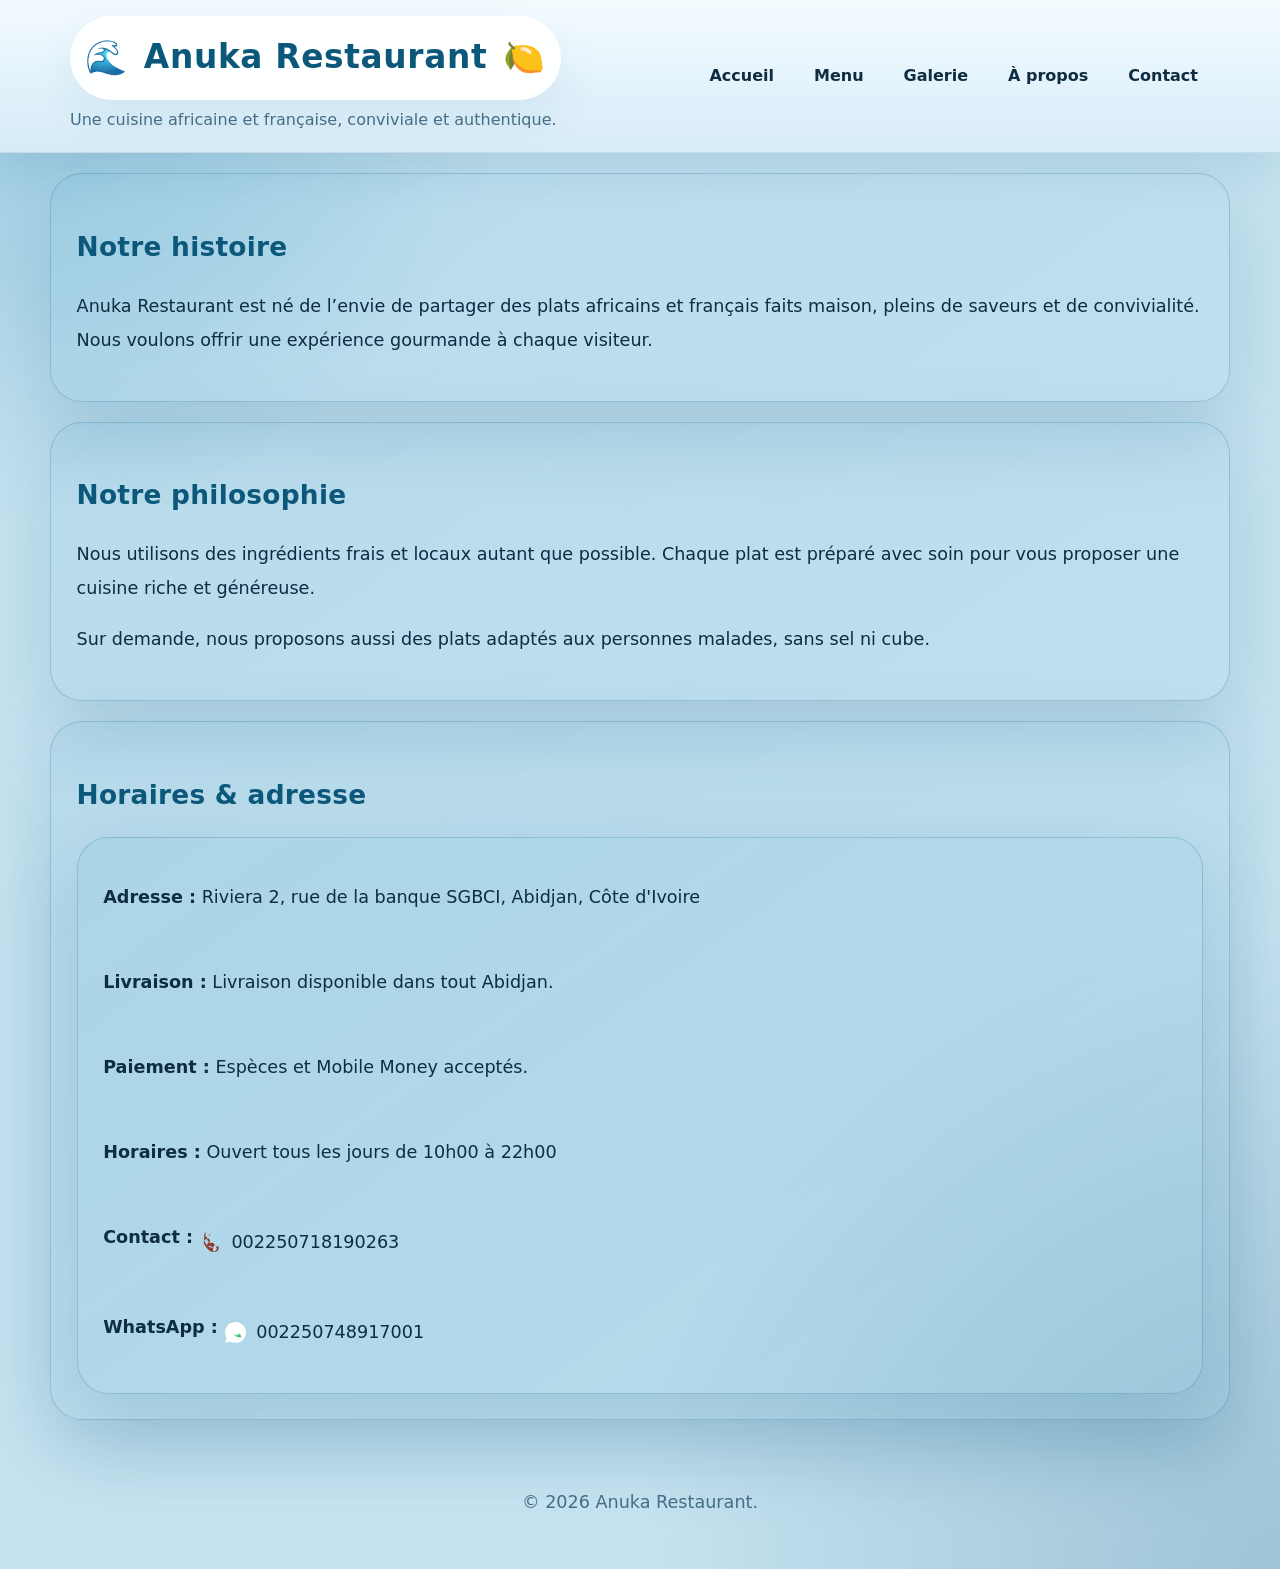
<file: about.html>
<!DOCTYPE html>
<html lang="fr">
<head>
  <meta charset="UTF-8">
  <meta name="viewport" content="width=device-width, initial-scale=1.0">
  <meta name="description" content="En savoir plus sur Anuka Restaurant : histoire, philosophie, livraison à Abidjan et options sans sel / sans cube sur demande.">
  <title>À propos — Anuka Restaurant</title>
  <link rel="stylesheet" href="style.css">
</head>
<body>
  <header class="site-header">
    <div class="header-inner">
      <div class="brand">
        <span class="logo-text">Anuka Restaurant</span>
        <p class="tagline">Une cuisine africaine et française, conviviale et authentique.</p>
      </div>
      <nav class="main-nav">
        <a href="index.html">Accueil</a>
        <a href="menu.html">Menu</a>
        <a href="gallery.html">Galerie</a>
        <a href="about.html">À propos</a>
        <a href="contact.html">Contact</a>
      </nav>
    </div>
  </header>

  <main>
    <section class="about-section">
      <h2>Notre histoire</h2>
      <p>Anuka Restaurant est né de l’envie de partager des plats africains et français faits maison, pleins de saveurs et de convivialité. Nous voulons offrir une expérience gourmande à chaque visiteur.</p>
    </section>

    <section class="about-section">
      <h2>Notre philosophie</h2>
      <p>Nous utilisons des ingrédients frais et locaux autant que possible. Chaque plat est préparé avec soin pour vous proposer une cuisine riche et généreuse.</p>
      <p>Sur demande, nous proposons aussi des plats adaptés aux personnes malades, sans sel ni cube.</p>
    </section>

    <section class="about-section">
      <h2>Horaires & adresse</h2>
      <div class="contact-card">
        <p><strong>Adresse :</strong> Riviera 2, rue de la banque SGBCI, Abidjan, Côte d'Ivoire</p>
        <p><strong>Livraison :</strong> Livraison disponible dans tout Abidjan.</p>
        <p><strong>Paiement :</strong> Espèces et Mobile Money acceptés.</p>
        <p><strong>Horaires :</strong> Ouvert tous les jours de 10h00 à 22h00</p>
        <p><strong>Contact :</strong> <span class="contact-line"><span class="icon icon-phone"></span>002250718190263</span></p>
        <p><strong>WhatsApp :</strong> <span class="contact-line"><span class="icon icon-whatsapp"></span>002250748917001</span></p>
      </div>
    </section>
  </main>

  <footer class="site-footer">
    <p>© 2026 Anuka Restaurant.</p>
  </footer>
</body>
</html>
</file>
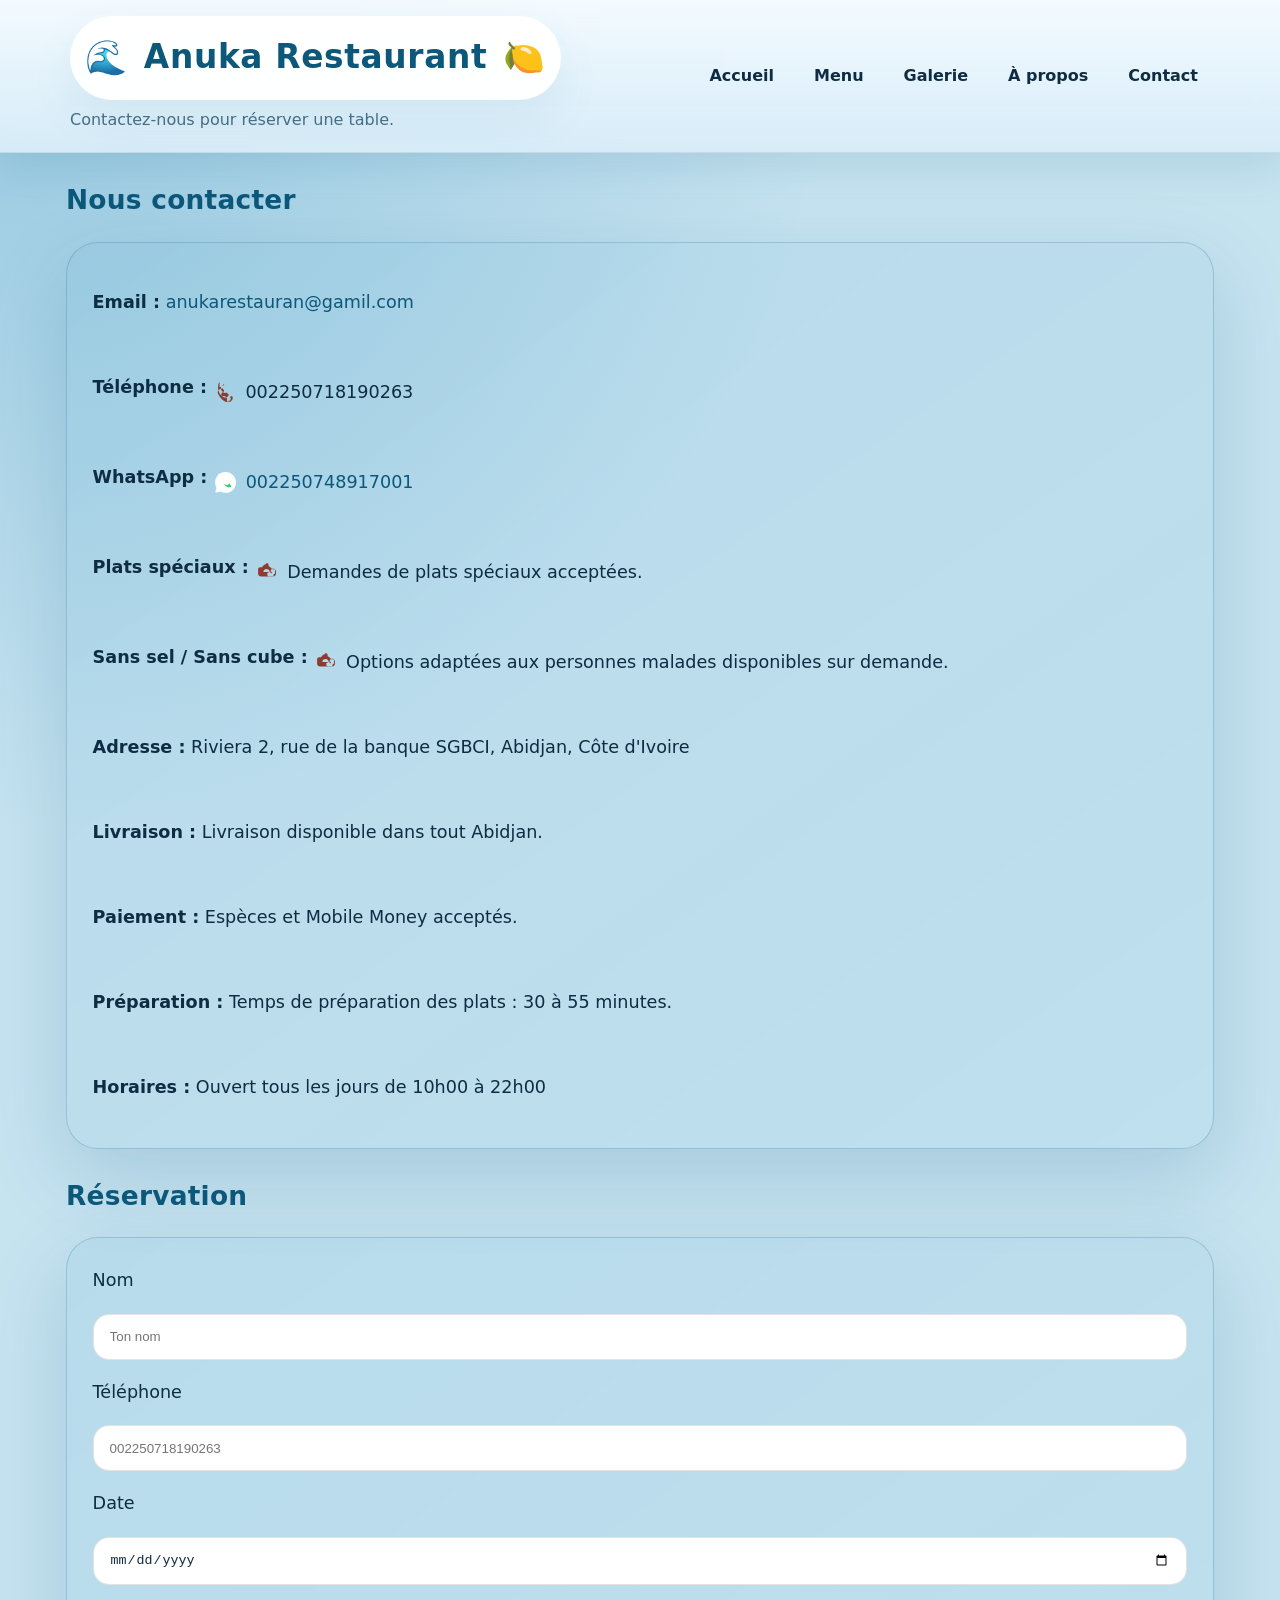
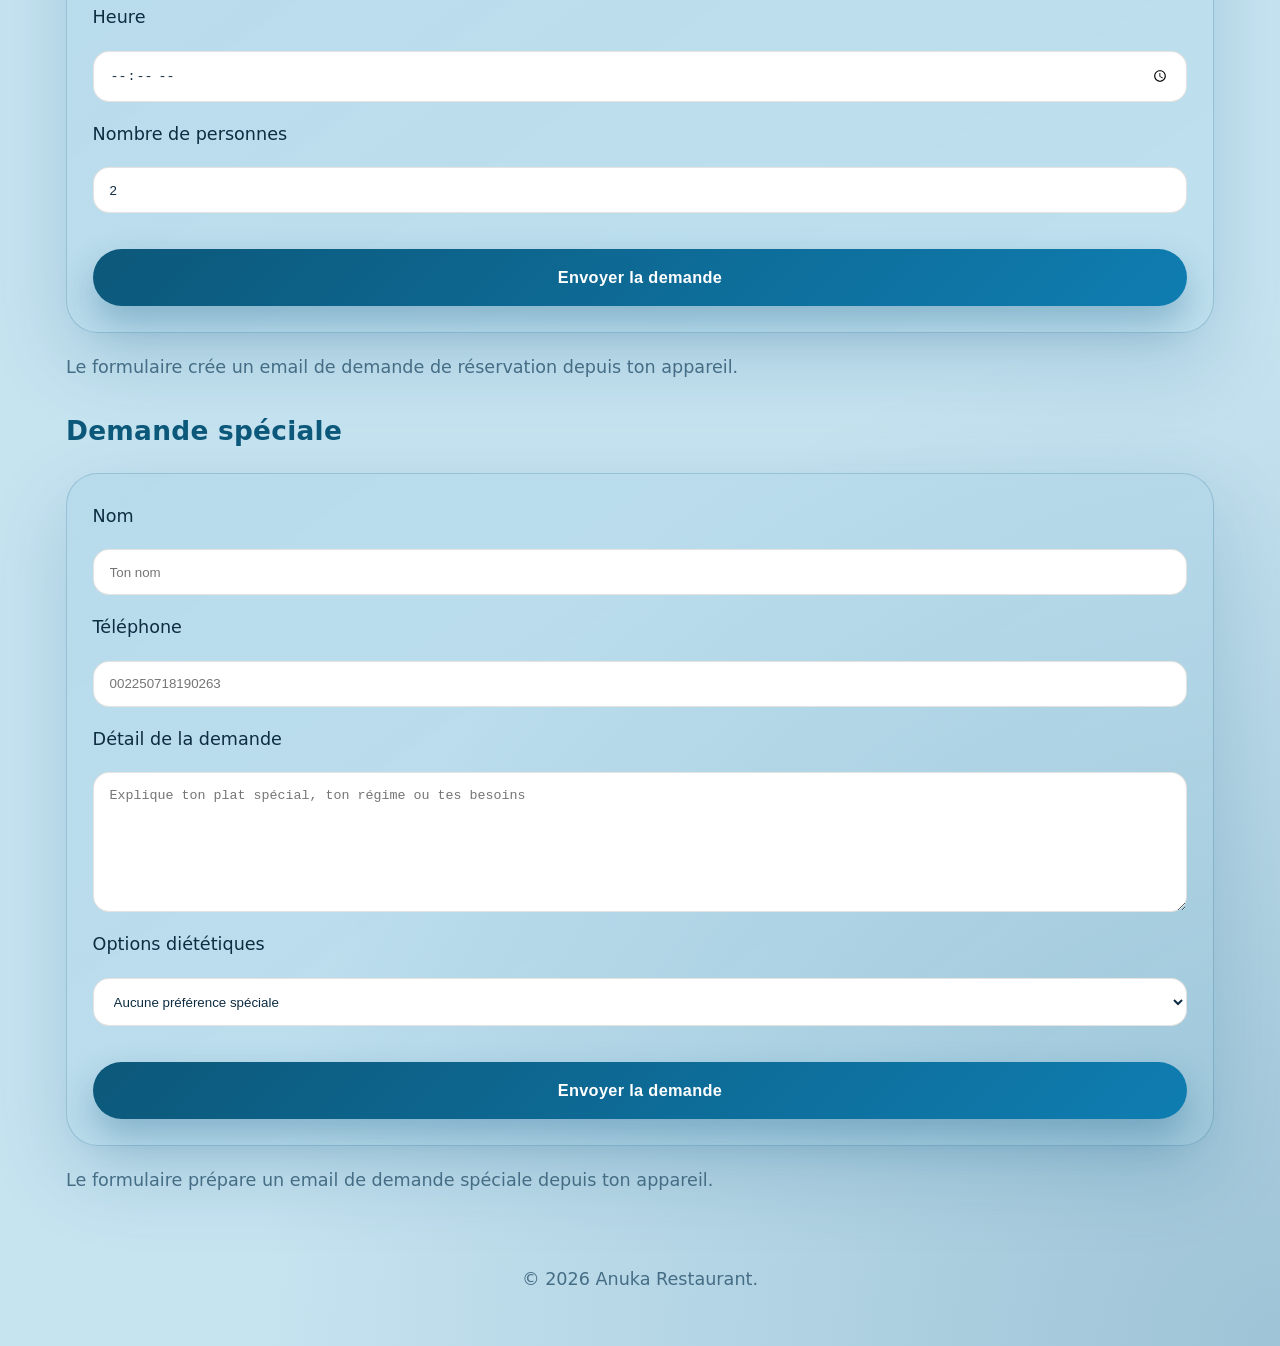
<file: contact.html>
<!DOCTYPE html>
<html lang="fr">
<head>
  <meta charset="UTF-8">
  <meta name="viewport" content="width=device-width, initial-scale=1.0">
  <meta name="description" content="Contactez Anuka Restaurant à Abidjan pour réservation, livraison, plats spéciaux, options sans sel et sans cube.">
  <title>Contact — Anuka Restaurant</title>
  <link rel="stylesheet" href="style.css">
</head>
<body>
  <header class="site-header">
    <div class="header-inner">
      <div class="brand">
        <span class="logo-text">Anuka Restaurant</span>
        <p class="tagline">Contactez-nous pour réserver une table.</p>
      </div>
      <nav class="main-nav">
        <a href="index.html">Accueil</a>
        <a href="menu.html">Menu</a>
        <a href="gallery.html">Galerie</a>
        <a href="about.html">À propos</a>
        <a href="contact.html">Contact</a>
      </nav>
    </div>
  </header>

  <main>
    <section class="contact-section">
      <h2>Nous contacter</h2>
      <div class="contact-card">
        <p><strong>Email :</strong> <a href="mailto:anukarestauran@gamil.com">anukarestauran@gamil.com</a></p>
        <p><strong>Téléphone :</strong> <span class="contact-line"><span class="icon icon-phone"></span>002250718190263</span></p>
        <p><strong>WhatsApp :</strong> <span class="contact-line"><span class="icon icon-whatsapp"></span><a href="https://wa.me/2280748917001" target="_blank">002250748917001</a></span></p>
        <p><strong>Plats spéciaux :</strong> <span class="contact-line"><span class="icon icon-special"></span>Demandes de plats spéciaux acceptées.</span></p>
        <p><strong>Sans sel / Sans cube :</strong> <span class="contact-line"><span class="icon icon-special"></span>Options adaptées aux personnes malades disponibles sur demande.</span></p>
        <p><strong>Adresse :</strong> Riviera 2, rue de la banque SGBCI, Abidjan, Côte d'Ivoire</p>
        <p><strong>Livraison :</strong> Livraison disponible dans tout Abidjan.</p>
        <p><strong>Paiement :</strong> Espèces et Mobile Money acceptés.</p>
        <p><strong>Préparation :</strong> Temps de préparation des plats : 30 à 55 minutes.</p>
        <p><strong>Horaires :</strong> Ouvert tous les jours de 10h00 à 22h00</p>
      </div>
    </section>

    <section class="contact-section">
      <h2>Réservation</h2>
      <form id="reservation-form" class="contact-card">
        <label for="reserve-name">Nom</label>
        <input id="reserve-name" type="text" placeholder="Ton nom" required>

        <label for="reserve-phone">Téléphone</label>
        <input id="reserve-phone" type="tel" placeholder="002250718190263" required>

        <label for="reserve-date">Date</label>
        <input id="reserve-date" type="date" required>

        <label for="reserve-time">Heure</label>
        <input id="reserve-time" type="time" required>

        <label for="reserve-people">Nombre de personnes</label>
        <input id="reserve-people" type="number" min="1" max="20" value="2" required>

        <button type="submit" class="button">Envoyer la demande</button>
      </form>
      <p class="note">Le formulaire crée un email de demande de réservation depuis ton appareil.</p>
    </section>

    <section class="contact-section">
      <h2>Demande spéciale</h2>
      <form id="special-request-form" class="contact-card">
        <label for="special-name">Nom</label>
        <input id="special-name" type="text" placeholder="Ton nom" required>

        <label for="special-phone">Téléphone</label>
        <input id="special-phone" type="tel" placeholder="002250718190263" required>

        <label for="special-message">Détail de la demande</label>
        <textarea id="special-message" rows="5" placeholder="Explique ton plat spécial, ton régime ou tes besoins" required></textarea>

        <label for="special-diet">Options diététiques</label>
        <select id="special-diet">
          <option value="">Aucune préférence spéciale</option>
          <option value="Sans sel">Sans sel</option>
          <option value="Sans cube">Sans cube</option>
          <option value="Sans sel et sans cube">Sans sel et sans cube</option>
        </select>

        <button type="submit" class="button">Envoyer la demande</button>
      </form>
      <p class="note">Le formulaire prépare un email de demande spéciale depuis ton appareil.</p>
    </section>
  </main>

  <footer class="site-footer">
    <p>© 2026 Anuka Restaurant.</p>
  </footer>

  <script src="script.js"></script>
</body>
</html>
</file>
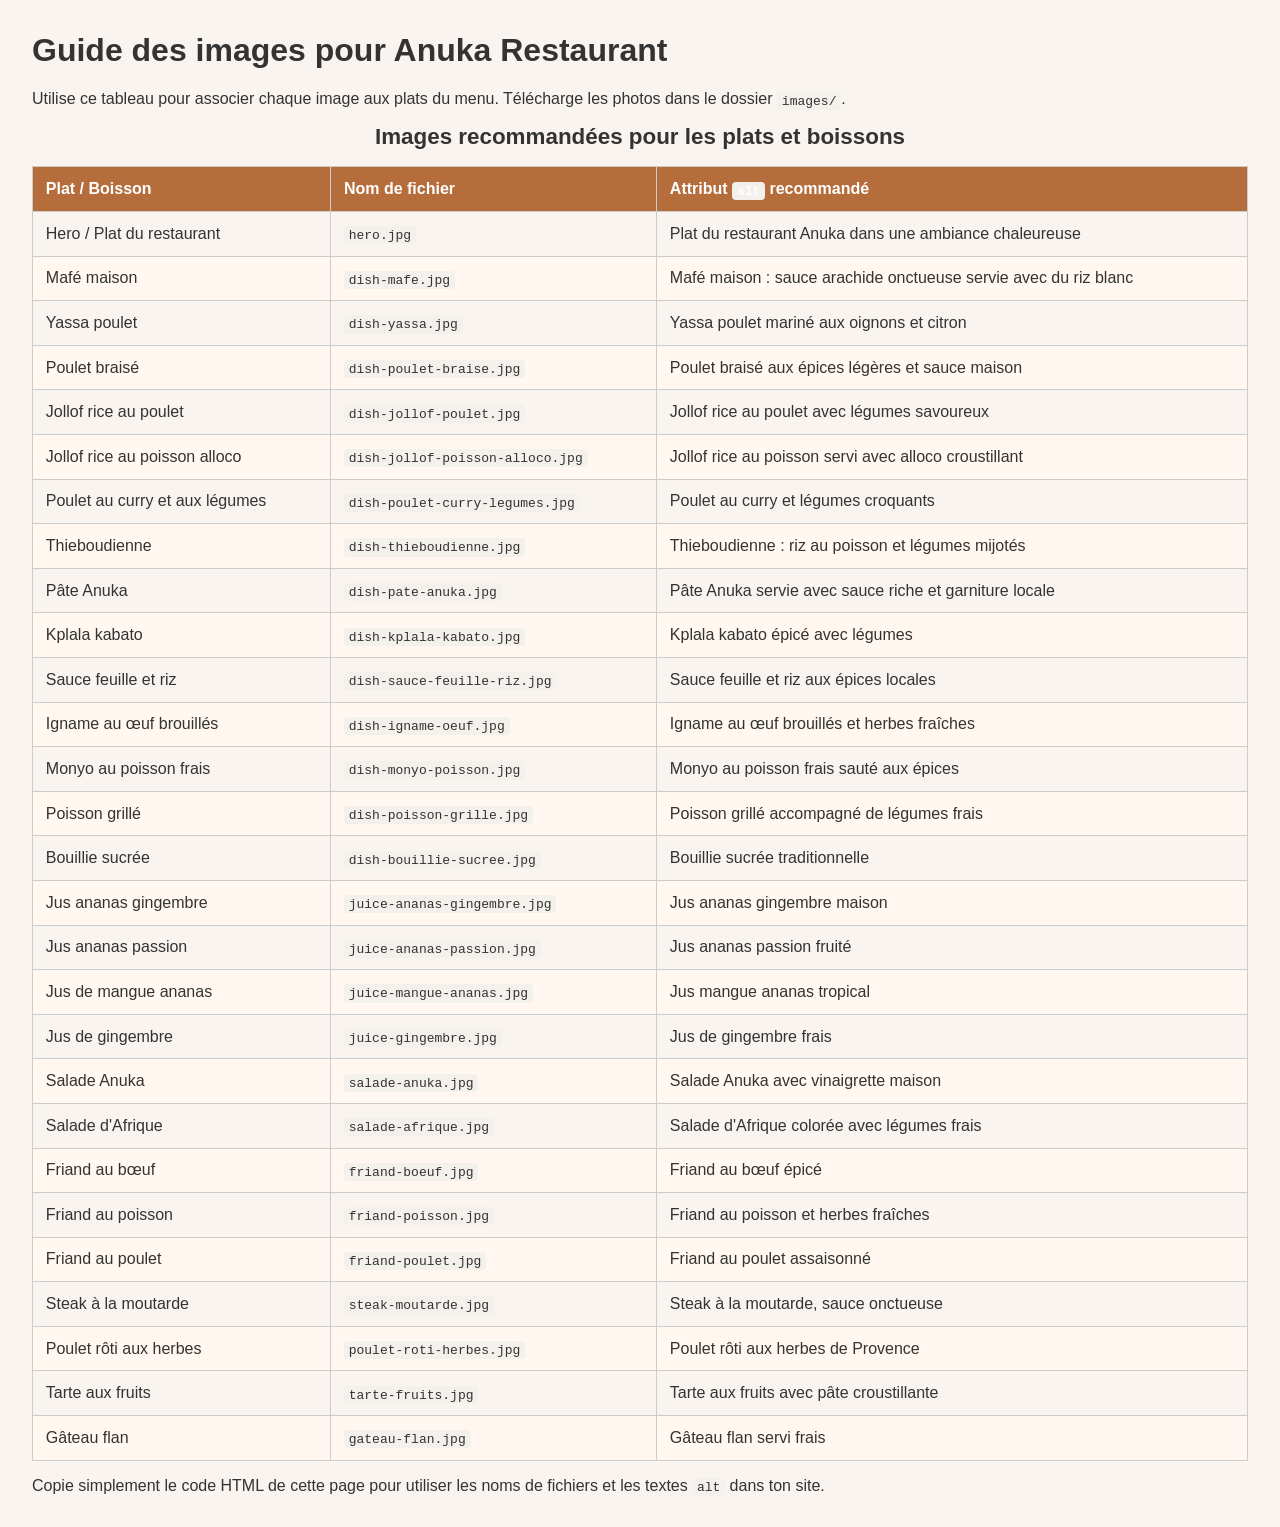
<file: image-guide.html>
<!DOCTYPE html>
<html lang="fr">
<head>
  <meta charset="UTF-8">
  <meta name="viewport" content="width=device-width, initial-scale=1.0">
  <meta name="description" content="Guide des images pour Anuka Restaurant : associez chaque image aux plats et aux sections du menu.">
  <title>Guide des images - Anuka Restaurant</title>
  <style>
    body { font-family: Arial, sans-serif; margin: 2rem; background: #f9f4ef; color: #333; }
    table { width: 100%; border-collapse: collapse; margin-top: 1rem; }
    th, td { border: 1px solid #ccc; padding: 0.8rem; text-align: left; }
    th { background: #b66d3c; color: #fff; }
    tr:nth-child(even) { background: #fff7f0; }
    caption { font-size: 1.4rem; font-weight: bold; margin-bottom: 1rem; }
    code { background: #f4f0eb; padding: 0.1rem 0.3rem; border-radius: 4px; }
  </style>
</head>
<body>
  <h1>Guide des images pour Anuka Restaurant</h1>
  <p>Utilise ce tableau pour associer chaque image aux plats du menu. Télécharge les photos dans le dossier <code>images/</code>.</p>
  <table>
    <caption>Images recommandées pour les plats et boissons</caption>
    <thead>
      <tr>
        <th>Plat / Boisson</th>
        <th>Nom de fichier</th>
        <th>Attribut <code>alt</code> recommandé</th>
      </tr>
    </thead>
    <tbody>
      <tr><td>Hero / Plat du restaurant</td><td><code>hero.jpg</code></td><td>Plat du restaurant Anuka dans une ambiance chaleureuse</td></tr>
      <tr><td>Mafé maison</td><td><code>dish-mafe.jpg</code></td><td>Mafé maison : sauce arachide onctueuse servie avec du riz blanc</td></tr>
      <tr><td>Yassa poulet</td><td><code>dish-yassa.jpg</code></td><td>Yassa poulet mariné aux oignons et citron</td></tr>
      <tr><td>Poulet braisé</td><td><code>dish-poulet-braise.jpg</code></td><td>Poulet braisé aux épices légères et sauce maison</td></tr>
      <tr><td>Jollof rice au poulet</td><td><code>dish-jollof-poulet.jpg</code></td><td>Jollof rice au poulet avec légumes savoureux</td></tr>
      <tr><td>Jollof rice au poisson alloco</td><td><code>dish-jollof-poisson-alloco.jpg</code></td><td>Jollof rice au poisson servi avec alloco croustillant</td></tr>
      <tr><td>Poulet au curry et aux légumes</td><td><code>dish-poulet-curry-legumes.jpg</code></td><td>Poulet au curry et légumes croquants</td></tr>
      <tr><td>Thieboudienne</td><td><code>dish-thieboudienne.jpg</code></td><td>Thieboudienne : riz au poisson et légumes mijotés</td></tr>
      <tr><td>Pâte Anuka</td><td><code>dish-pate-anuka.jpg</code></td><td>Pâte Anuka servie avec sauce riche et garniture locale</td></tr>
      <tr><td>Kplala kabato</td><td><code>dish-kplala-kabato.jpg</code></td><td>Kplala kabato épicé avec légumes</td></tr>
      <tr><td>Sauce feuille et riz</td><td><code>dish-sauce-feuille-riz.jpg</code></td><td>Sauce feuille et riz aux épices locales</td></tr>
      <tr><td>Igname au œuf brouillés</td><td><code>dish-igname-oeuf.jpg</code></td><td>Igname au œuf brouillés et herbes fraîches</td></tr>
      <tr><td>Monyo au poisson frais</td><td><code>dish-monyo-poisson.jpg</code></td><td>Monyo au poisson frais sauté aux épices</td></tr>
      <tr><td>Poisson grillé</td><td><code>dish-poisson-grille.jpg</code></td><td>Poisson grillé accompagné de légumes frais</td></tr>
      <tr><td>Bouillie sucrée</td><td><code>dish-bouillie-sucree.jpg</code></td><td>Bouillie sucrée traditionnelle</td></tr>
      <tr><td>Jus ananas gingembre</td><td><code>juice-ananas-gingembre.jpg</code></td><td>Jus ananas gingembre maison</td></tr>
      <tr><td>Jus ananas passion</td><td><code>juice-ananas-passion.jpg</code></td><td>Jus ananas passion fruité</td></tr>
      <tr><td>Jus de mangue ananas</td><td><code>juice-mangue-ananas.jpg</code></td><td>Jus mangue ananas tropical</td></tr>
      <tr><td>Jus de gingembre</td><td><code>juice-gingembre.jpg</code></td><td>Jus de gingembre frais</td></tr>
      <tr><td>Salade Anuka</td><td><code>salade-anuka.jpg</code></td><td>Salade Anuka avec vinaigrette maison</td></tr>
      <tr><td>Salade d'Afrique</td><td><code>salade-afrique.jpg</code></td><td>Salade d'Afrique colorée avec légumes frais</td></tr>
      <tr><td>Friand au bœuf</td><td><code>friand-boeuf.jpg</code></td><td>Friand au bœuf épicé</td></tr>
      <tr><td>Friand au poisson</td><td><code>friand-poisson.jpg</code></td><td>Friand au poisson et herbes fraîches</td></tr>
      <tr><td>Friand au poulet</td><td><code>friand-poulet.jpg</code></td><td>Friand au poulet assaisonné</td></tr>
      <tr><td>Steak à la moutarde</td><td><code>steak-moutarde.jpg</code></td><td>Steak à la moutarde, sauce onctueuse</td></tr>
      <tr><td>Poulet rôti aux herbes</td><td><code>poulet-roti-herbes.jpg</code></td><td>Poulet rôti aux herbes de Provence</td></tr>
      <tr><td>Tarte aux fruits</td><td><code>tarte-fruits.jpg</code></td><td>Tarte aux fruits avec pâte croustillante</td></tr>
      <tr><td>Gâteau flan</td><td><code>gateau-flan.jpg</code></td><td>Gâteau flan servi frais</td></tr>
    </tbody>
  </table>
  <p>Copie simplement le code HTML de cette page pour utiliser les noms de fichiers et les textes <code>alt</code> dans ton site.</p>
</body>
</html>
</file>
<file: style.css>
:root {
  --bg: #c6e3f0;
  --surface: #f4fbff;
  --surface-strong: #dceff8;
  --primary: #0c587a;
  --accent: #1893c5;
  --text: #0e2c42;
  --muted: #456d85;
  --border: rgba(15, 91, 133, 0.22);
  --shadow: 0 28px 80px rgba(15, 91, 133, 0.18);
}

* {
  box-sizing: border-box;
}

body {
  margin: 0;
  font-family: "Inter", system-ui, -apple-system, BlinkMacSystemFont, "Segoe UI", sans-serif;
  background: radial-gradient(circle at top left, rgba(24, 131, 183, 0.28), transparent 26%), radial-gradient(circle at bottom right, rgba(14, 84, 123, 0.22), transparent 32%), var(--bg);
  color: var(--text);
  font-size: 1.1rem;
  line-height: 1.92;
}

img {
  max-width: 100%;
  display: block;
}

a {
  color: var(--primary);
  text-decoration: none;
}

a:hover {
  text-decoration: underline;
}

.site-header {
  background: linear-gradient(180deg, rgba(244, 251, 255, 0.98), rgba(216, 236, 248, 0.96));
  border-bottom: 1px solid rgba(15, 91, 133, 0.2);
  position: sticky;
  top: 0;
  z-index: 10;
  backdrop-filter: blur(12px);
  box-shadow: 0 10px 44px rgba(15, 91, 133, 0.14);
}

.header-inner {
  max-width: 1180px;
  margin: 0 auto;
  padding: 1rem 1.25rem;
  display: flex;
  align-items: center;
  justify-content: space-between;
  gap: 1rem;
}

.logo-text {
  display: inline-flex;
  align-items: center;
  gap: 1rem;
  font-size: 2.05rem;
  font-weight: 800;
  letter-spacing: 0.02em;
  padding: 0.6rem 0.95rem;
  color: var(--primary);
  background: rgba(255, 255, 255, 0.98);
  border-radius: 999px;
  box-shadow: 0 20px 45px rgba(28, 109, 148, 0.08);
}

.logo-text::before,
.logo-text::after {
  content: '🌊';
  font-size: 2.1rem;
}

.logo-text::after {
  content: '🍋';
}

.tagline {
  margin: 0.35rem 0 0;
  color: var(--muted);
  font-size: 1rem;
}

.main-nav {
  display: flex;
  gap: 1rem;
  flex-wrap: wrap;
}

.main-nav a {
  padding: 0.5rem 0.75rem;
  color: var(--text);
  font-weight: 600;
  font-size: 1rem;
}

.main-nav a:hover {
  color: var(--accent);
}

.hero {
  display: grid;
  grid-template-columns: 1.2fr 1fr;
  align-items: center;
  gap: 2rem;
  max-width: 1180px;
  margin: 2rem auto;
  padding: 0 1rem;
  border-radius: 40px;
  background: radial-gradient(circle at top left, rgba(24, 131, 183, 0.24), transparent 34%), radial-gradient(circle at bottom right, rgba(14, 84, 123, 0.2), transparent 28%), linear-gradient(180deg, rgba(244, 251, 255, 0.98), rgba(215, 235, 248, 0.94));
  box-shadow: var(--shadow);
  overflow: hidden;
}

.hero-copy h1 {
  margin-top: 0;
  font-size: clamp(2.8rem, 4vw, 4.8rem);
  letter-spacing: -0.04em;
  color: var(--text);
  text-shadow: 0 2px 12px rgba(15, 91, 133, 0.08);
}

.hero-copy h1.hero-title span {
  display: block;
  font-size: clamp(4rem, 8vw, 6.2rem);
  font-weight: 800;
  letter-spacing: -0.04em;
  color: var(--primary);
}

.hero-copy p {
  color: var(--muted);
  max-width: 44rem;
  font-size: 1.15rem;
}

.button,
.button-secondary {
  display: inline-block;
  margin-top: 1.25rem;
  color: white;
  background: linear-gradient(135deg, var(--primary), #0f7db1);
  padding: 1.2rem 2.1rem;
  border-radius: 999px;
  border: none;
  font-weight: 700;
  font-size: 1.02rem;
  letter-spacing: 0.02em;
  box-shadow: 0 18px 36px rgba(15, 91, 133, 0.32);
  transition: transform 0.2s ease, filter 0.2s ease, box-shadow 0.2s ease;
}

.hero-actions {
  display: flex;
  flex-wrap: wrap;
  gap: 1rem;
  align-items: center;
}

.button:hover,
.button-secondary:hover {
  transform: translateY(-2px);
  filter: brightness(1.1);
  box-shadow: 0 20px 40px rgba(46, 83, 62, 0.22);
}

.button-secondary {
  background: linear-gradient(135deg, #0f5b85, #1893c5);
}

.hero-image {
  position: relative;
  border-radius: 32px;
  overflow: hidden;
  box-shadow: var(--shadow);
  min-height: 420px;
  border: 1px solid rgba(15, 91, 133, 0.16);
}

.hero-highlight {
  margin: 1rem 0 0.75rem;
  font-size: 1rem;
  font-weight: 700;
  letter-spacing: 0.03em;
  color: var(--accent);
  text-transform: uppercase;
}

.hero-image img {
  position: absolute;
  inset: 0;
  width: 100%;
  height: 100%;
  object-fit: cover;
  opacity: 0;
  transition: opacity 0.8s ease;
}

.hero-image img.active {
  opacity: 1;
}

.hero-controls {
  position: absolute;
  inset: auto 1rem 1rem 1rem;
  display: flex;
  justify-content: space-between;
  align-items: center;
  gap: 1rem;
  pointer-events: none;
}

.hero-controls .slider-btn {
  pointer-events: auto;
  border: none;
  background: rgba(0, 0, 0, 0.45);
  color: white;
  width: 3rem;
  height: 3rem;
  border-radius: 50%;
  font-size: 1.5rem;
  cursor: pointer;
  transition: background 0.2s ease;
}

.hero-controls .slider-btn:hover {
  background: rgba(0, 0, 0, 0.7);
}

.hero-indicators {
  display: flex;
  justify-content: center;
  gap: 0.5rem;
  flex: 1;
}

.hero-indicators button {
  border: none;
  width: 0.85rem;
  height: 0.85rem;
  border-radius: 50%;
  background: rgba(255, 255, 255, 0.65);
  cursor: pointer;
  transition: transform 0.2s ease, background 0.2s ease;
}

.hero-indicators button.active {
  background: rgba(255, 255, 255, 1);
  transform: scale(1.2);
}

.quick-info,
.featured-dishes,
.gallery-preview,
.news-section,
.menu-section,
.about-section,
.contact-section {
  max-width: 1180px;
  margin: 1.25rem auto;
  padding: 0 1rem;
}

.quick-info {
  display: grid;
  grid-template-columns: repeat(3, minmax(220px, 1fr));
  gap: 1rem;
}

.quick-info article,
.dish-card,
.card,
.contact-card,
.about-section,
.section-header {
  background: linear-gradient(145deg, rgba(24, 131, 183, 0.08), rgba(25, 147, 197, 0.04));
  border-radius: 32px;
  padding: 1.6rem;
  box-shadow: var(--shadow);
  border: 1px solid rgba(15, 91, 133, 0.22);
}

.quick-info h2,
.featured-dishes h2,
.gallery-preview h2,
.news-section h2,
.menu-section h2,
.about-section h2,
.contact-section h2 {
  margin-bottom: 1rem;
  color: var(--primary);
  letter-spacing: 0.01em;
}

.dish-grid,
.gallery-grid,
.news-list,
.menu-list,
.menu-preview {
  display: grid;
  gap: 1rem;
}

.menu-preview {
  grid-template-columns: repeat(auto-fit, minmax(220px, 1fr));
  margin-bottom: 1.5rem;
}

.menu-preview-card {
  background: var(--surface);
  border-radius: 24px;
  overflow: hidden;
  box-shadow: var(--shadow);
  text-align: center;
}

.menu-preview-card img {
  width: 100%;
  height: 200px;
  object-fit: cover;
  display: block;
}

.menu-preview-card p {
  margin: 1rem;
  color: var(--muted);
  font-size: 0.95rem;
}

.dish-grid {
  grid-template-columns: repeat(auto-fit, minmax(260px, 1fr));
}

.dish-card {
  overflow: hidden;
  position: relative;
}

.dish-card img {
  width: 100%;
  height: 220px;
  object-fit: cover;
}

.dish-card h3 {
  margin: 1rem 0 0.5rem;
}

.dish-card p {
  margin: 0;
  color: var(--muted);
}

.price {
  display: inline-block;
  margin-top: 0.85rem;
  font-weight: 700;
  color: var(--primary);
}

.gallery-grid {
  grid-template-columns: repeat(auto-fit, minmax(220px, 1fr));
}

.gallery-grid img {
  width: 100%;
  height: 260px;
  object-fit: cover;
  border-radius: 22px;
}

.news-list {
  list-style: none;
  padding: 0;
  margin: 0;
}

.news-list li {
  background: var(--surface);
  border-radius: 24px;
  padding: 1.4rem;
  box-shadow: var(--shadow);
}

.news-list h3 {
  margin: 0 0 0.5rem;
}

.news-list p {
  margin: 0.75rem 0 0;
  color: var(--muted);
}

.section-header {
  display: flex;
  flex-direction: column;
  gap: 0.35rem;
}

.section-header p {
  max-width: 42rem;
  color: var(--muted);
}

.contact-card {
  display: grid;
  gap: 1rem;
}

.contact-line {
  display: inline-flex;
  align-items: center;
  gap: 0.5rem;
}

.icon {
  display: inline-flex;
  align-items: center;
  justify-content: center;
  width: 1.55rem;
  height: 1.55rem;
  border-radius: 0.55rem;
  background-size: cover;
  background-position: center;
  background-repeat: no-repeat;
}

.icon-phone {
  background-image: url("data:image/svg+xml,%3Csvg xmlns='http://www.w3.org/2000/svg' viewBox='0 0 24 24'%3E%3Cpath fill='%238C3D2F' d='M6.6 2.3C6.3 2.3 6 2.5 5.9 2.8c-.5 1.4-.8 2.9-.8 4.4 0 1.4.3 2.8.8 4.1.4 1.1 1 2.1 1.8 3l.1.1c.7.7 1.5 1.4 2.4 1.8.9.5 1.9.8 2.9.8.4 0 .7-.2.9-.5l1.3-1.3c.2-.2.3-.5.3-.8 0-.2-.1-.5-.3-.7l-1.2-1.2c-.2-.2-.5-.3-.8-.3-.2 0-.4.1-.6.1-.6.2-1.1.1-1.6-.1-.4-.2-.8-.4-1.2-.7-.4-.3-.8-.7-1.1-1.1-.3-.4-.5-.8-.7-1.2-.2-.5-.3-1.1-.1-1.6.1-.3.1-.5.1-.6 0-.3-.1-.6-.3-.8L7.4 7c-.2-.2-.5-.3-.8-.3zm2.4 2.5l1 1 1.1-1.2c.1-.1.1-.3 0-.4-.1-.1-.3-.1-.4 0l-1.1 1.2zm8.8 12.5c0 .7-.2 1.3-.7 1.8l-1.3 1.3c-.5.5-1.1.7-1.8.7-.5 0-1-.1-1.4-.3-1.6-.7-3.1-1.7-4.4-3.1-1.3-1.3-2.4-2.8-3.1-4.4-.2-.4-.3-.9-.3-1.4 0-.7.2-1.3.7-1.8l1.3-1.3c.5-.5 1.1-.7 1.8-.7.4 0 .8.1 1.1.2.2.1.4.2.5.4l.8 1.5c.1.2.1.5 0 .7-.1.1-.2.2-.4.3-.5.2-1 .5-1.4.9-.4.4-.7.8-.9 1.4-.1.2-.1.4 0 .6l.6 1.2c.1.1.3.2.5.2.1 0 .4 0 .6-.1 1.1-.3 2.1-.1 3 .6.9.7 1.2 1.7.9 2.7-.1.2-.1.5-.1.6l.7 1.2c.1.2.3.3.5.4.3.1.6.2.9.2.7 0 1.3-.2 1.8-.7l1.3-1.3c.5-.5.7-1.1.7-1.8 0-.4-.1-.7-.2-1-.1-.3-.3-.6-.6-.7-.3-.2-.6-.2-1 0-.3.1-.5.3-.6.6-.1.3-.1.6-.1 1z'/%3E%3C/svg%3E");
}

.icon-whatsapp {
  background-image: url("data:image/svg+xml,%3Csvg xmlns='http://www.w3.org/2000/svg' viewBox='0 0 24 24'%3E%3Cpath fill='%2325D366' d='M17.472 14.382c-.297-.149-1.758-.867-2.03-.967-.273-.099-.472-.149-.671.15-.198.297-.768.967-.942 1.165-.173.198-.347.223-.644.074-.297-.149-1.255-.462-2.39-1.475-.883-.788-1.48-1.761-1.653-2.059-.173-.297-.018-.458.13-.606.134-.133.298-.347.447-.52.149-.174.198-.298.298-.497.099-.198.05-.371-.025-.52-.075-.149-.671-1.612-.92-2.206-.242-.579-.487-.5-.671-.51l-.571-.01c-.198 0-.52.074-.792.372s-1.04 1.016-1.04 2.479 1.065 2.876 1.213 3.074c.149.198 2.095 3.2 5.076 4.487.709.306 1.26.489 1.69.626.71.226 1.36.194 1.872.118.571-.085 1.758-.719 2.007-1.413.248-.695.248-1.29.173-1.414-.074-.124-.273-.198-.57-.347z'/%3E%3Cpath fill='%23fff' d='M12.043 2.019c-5.49 0-9.953 4.46-9.953 9.953 0 1.754.46 3.476 1.334 4.992L2 22l5.18-1.36c1.487.806 3.172 1.23 4.877 1.23 5.49 0 9.953-4.46 9.953-9.953S17.532 2.02 12.043 2.02zm5.416 13.936c-.074.198-.272.373-.57.46-.5.198-1.35.347-2.476.05-1.098-.295-3.407-1.254-5.448-4.409-1.14-1.61-1.535-2.867-1.71-3.198-.173-.331-.02-.51.149-.67.15-.149.347-.388.52-.581.173-.198.224-.331.347-.497.122-.165.099-.297.149-.497.05-.198.025-.372-.012-.52-.037-.149-.672-1.62-.92-2.218-.242-.579-.487-.5-.671-.51l-.571-.013c-.198 0-.5.075-.761.372s-.99.967-.99 2.36 1.013 2.742 1.155 2.93c.149.198 2.005 3.06 4.854 4.294 1.7.737 2.64.823 3.58.727.49-.05 1.35-.55 1.54-1.21.198-.66.198-1.225.138-1.35-.05-.124-.22-.198-.47-.347z'/%3E%3C/svg%3E");
}

.icon-special {
  background-image: url("data:image/svg+xml,%3Csvg xmlns='http://www.w3.org/2000/svg' viewBox='0 0 24 24'%3E%3Cpath fill='%238C3D2F' d='M12 2c1.1 0 2 .9 2 2v1.2c1.5.4 2.7 1.6 3.1 3.1H19c1.1 0 2 .9 2 2v2.1c0 1.7-1.3 3-3 3H7c-1.7 0-3-1.3-3-3V8.3c0-1.1.9-2 2-2h1.9c.4-1.5 1.6-2.7 3.1-3.1V4c0-1.1.9-2 2-2zm0 6c-1.7 0-3 1.3-3 3h6c0-1.7-1.3-3-3-3zm7 5.1c.6 0 1.1-.5 1.1-1.1V8.9c0-.6-.5-1.1-1.1-1.1h-2.1c-.2.9-.6 1.7-1.2 2.3l1.5 1.5c.2.2.2.5 0 .7-.1.2-.4.2-.6 0l-1.5-1.5c-.6.6-1.4 1-2.3 1.2v2.1c0 .6.5 1.1 1.1 1.1h4.5z'/%3E%3C/svg%3E");
}

.icon::before {
  content: '';
}

.icon-whatsapp::before {
  content: '';
}

.contact-card label,
.contact-card input,
.contact-card button,
.contact-card textarea,
.contact-card select {
  width: 100%;
}

.contact-card input,
.contact-card textarea,
.contact-card select {
  padding: 0.9rem 1rem;
  border: 1px solid rgba(109, 96, 85, 0.18);
  border-radius: 16px;
  background: #fff;
  color: var(--text);
}

.contact-card textarea {
  min-height: 140px;
}

.contact-card button {
  align-self: start;
}

.note {
  color: var(--muted);
}

.site-footer {
  margin: 2rem auto 1rem;
  padding: 1rem;
  text-align: center;
  color: var(--muted);
}

@media (max-width: 900px) {
  .hero {
    grid-template-columns: 1fr;
  }
}

@media (max-width: 700px) {
  .header-inner {
    flex-direction: column;
    align-items: flex-start;
  }

  .quick-info {
    grid-template-columns: 1fr;
  }
}

.site-footer {
  margin: 2rem auto 1rem;
  padding: 1rem;
  text-align: center;
  color: var(--muted);
}

@media (max-width: 900px) {
  .hero {
    grid-template-columns: 1fr;
  }
}

@media (max-width: 700px) {
  .header-inner {
    flex-direction: column;
    align-items: flex-start;
  }

  .quick-info {
    grid-template-columns: 1fr;
  }
}
</file>
